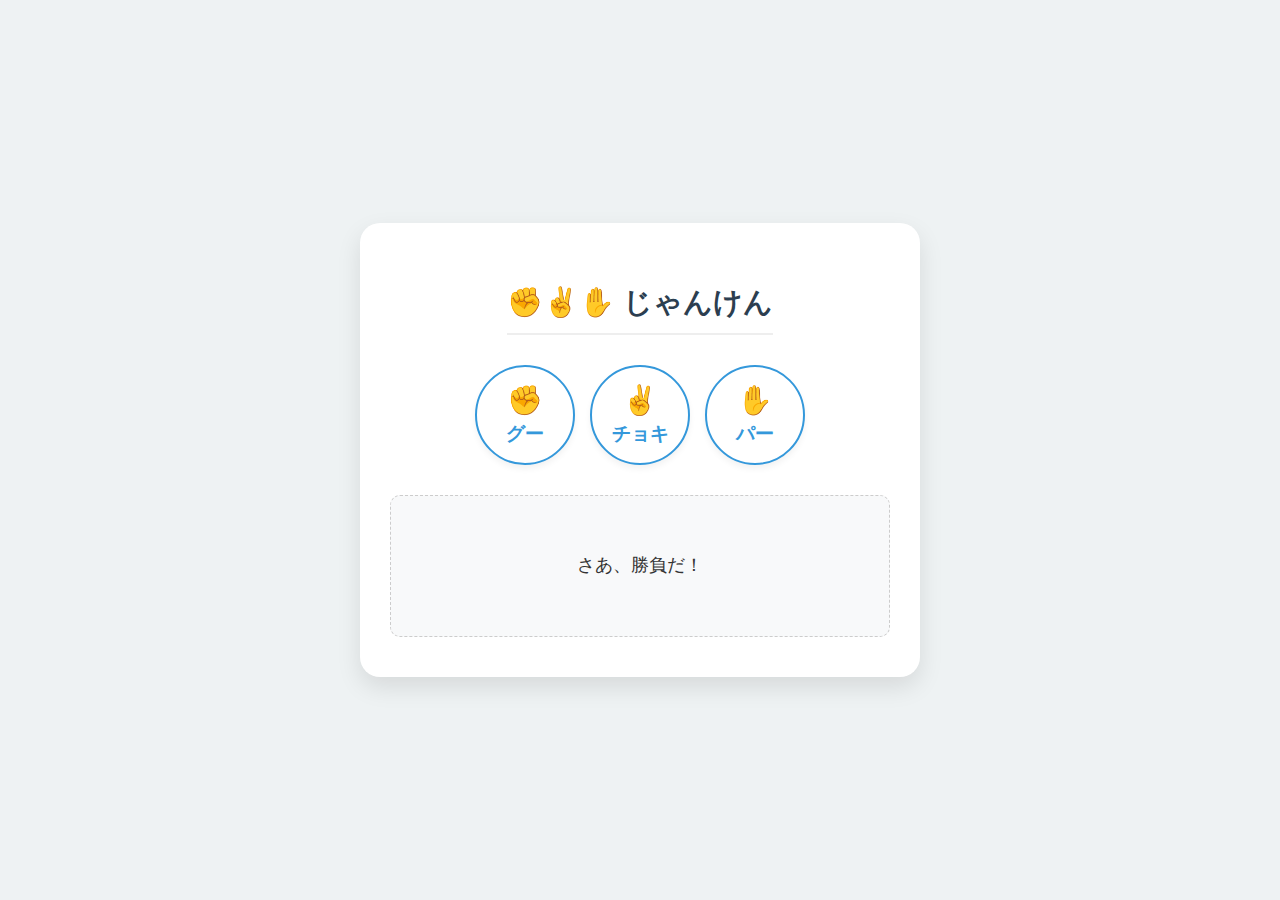
<file: githubCopilot/index.html>
<!DOCTYPE html>
<html lang="ja">
<head>
    <meta charset="UTF-8">
    <meta name="viewport" content="width=device-width, initial-scale=1.0">
    <title>Document</title>
    <link rel="stylesheet" href="style.css">
</head>
<body>
    <div class="game-card">
        <h1>✊✌️✋ じゃんけん</h1>
        
        <div class="button-area">
            <button id="rock" class="hand-btn">
                <span class="hand-icon">✊</span>
                グー
            </button>
            <button id="scissors" class="hand-btn">
                <span class="hand-icon">✌️</span>
                チョキ
            </button>
            <button id="paper" class="hand-btn">
                <span class="hand-icon">✋</span>
                パー
            </button>
        </div>

        <div id="result">さあ、勝負だ！</div>
    </div>

    <script src="app.js"></script>
</body>
</html>
</file>
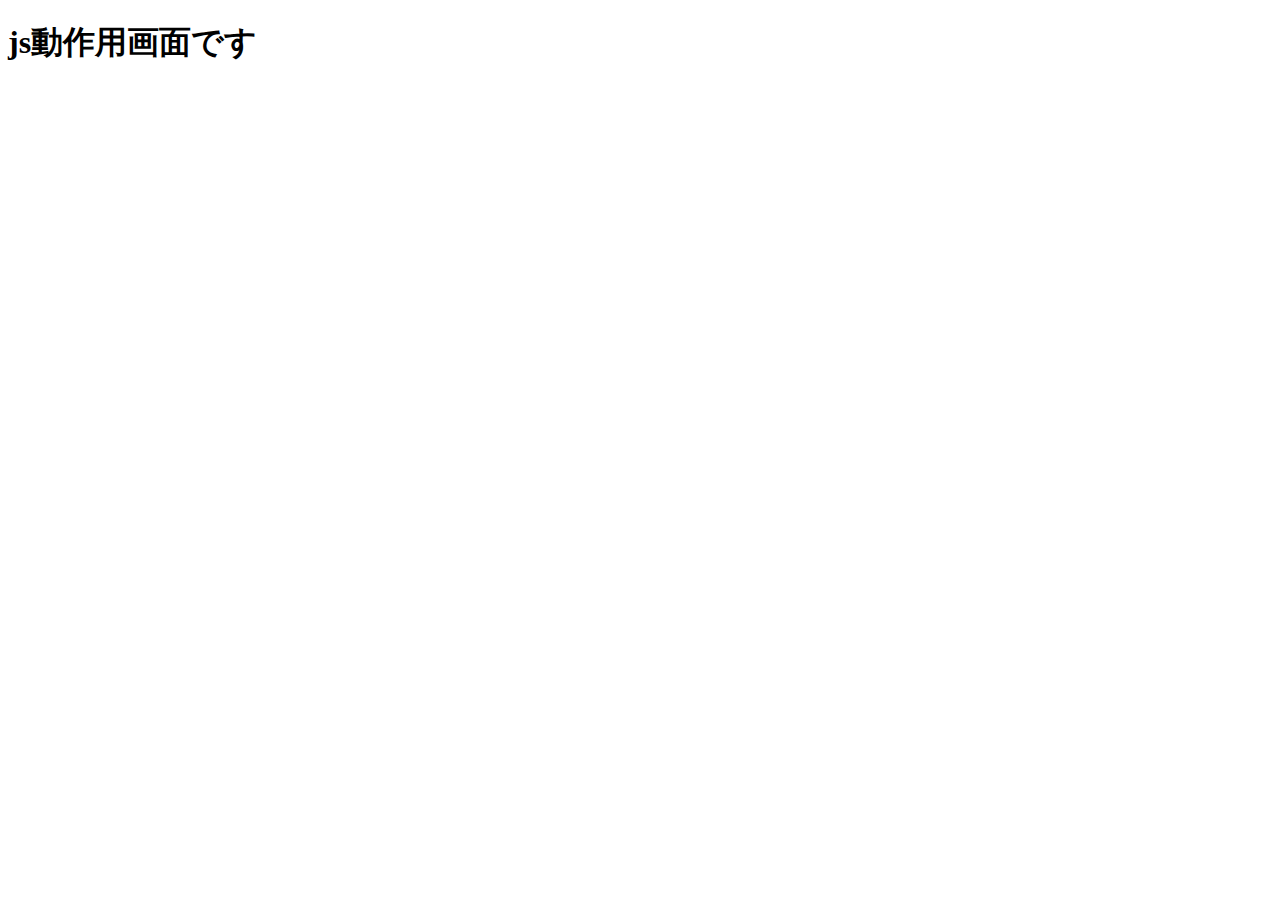
<file: js2/index.html>
<!DOCTYPE html>
<html lang="ja">
<head>
    <meta charset="UTF-8">
    <meta name="viewport" content="width=device-width, initial-scale=1.0">
    <title>Document</title>
</head>
<body>
    <h1>js動作用画面です</h1>
    <script src="app.js"></script>
</body>
</html>
</file>
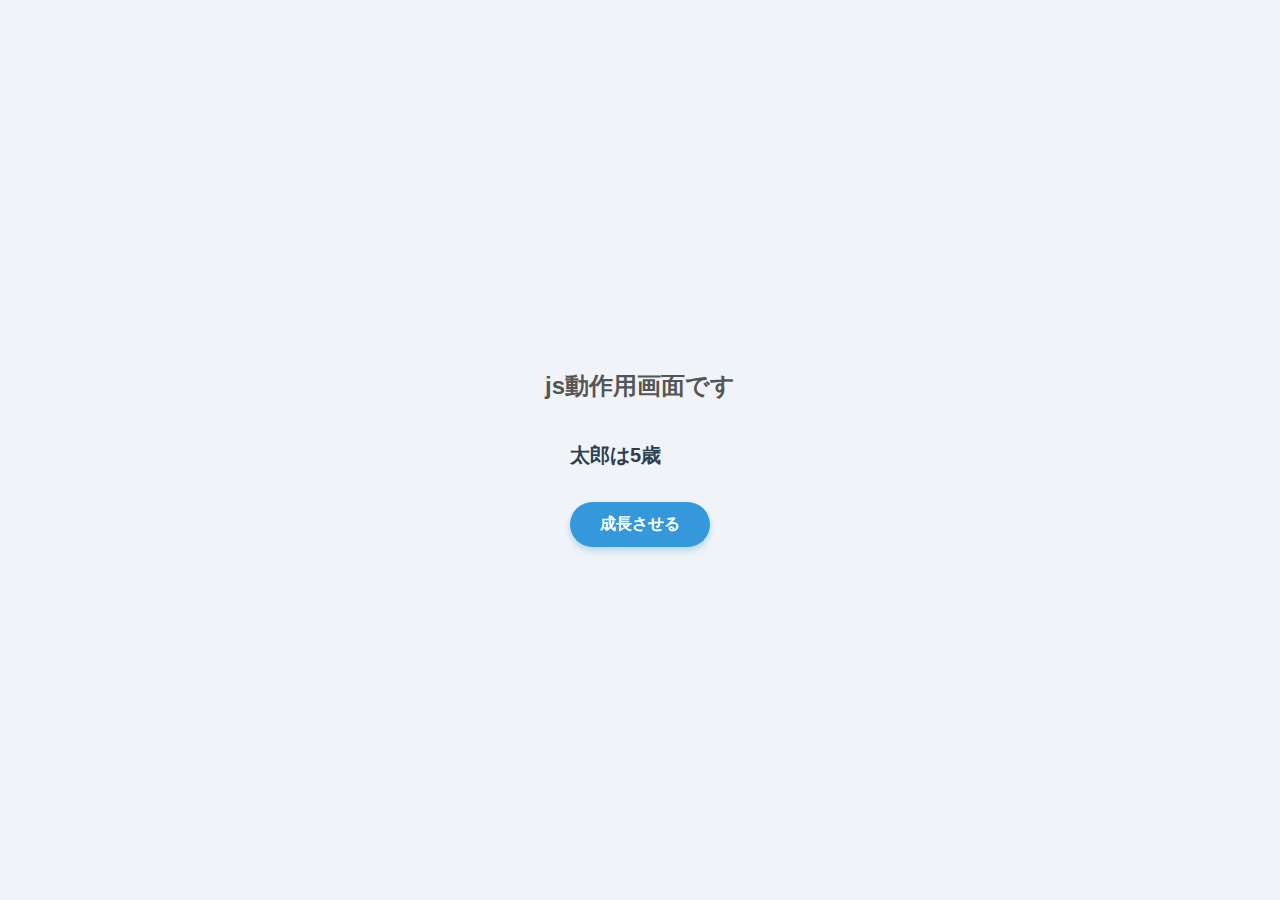
<file: js3/index.html>
<!DOCTYPE html>
<html lang="ja">
<head>
    <meta charset="UTF-8">
    <meta name="viewport" content="width=device-width, initial-scale=1.0">
    <title>Document</title>
    <link rel="stylesheet" href="style.css">
</head>
<body>
    <h1>js動作用画面です</h1>

    <div>
        <p id="weight-content"></p>
        <button onclick="ageUp()">成長させる</button>
    </div>
    <script src="app.js"></script>
</body>
</html>
</file>
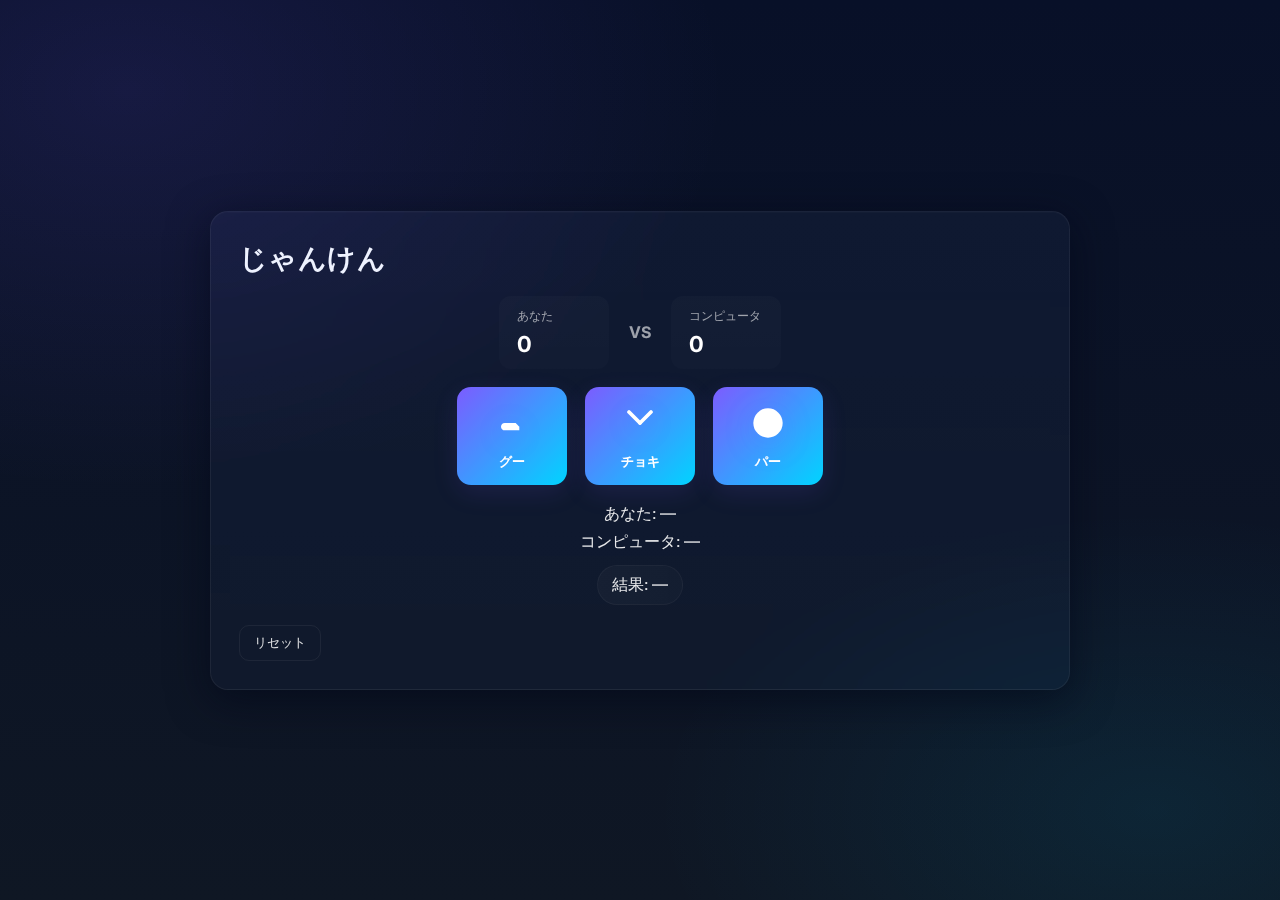
<file: githubCopilot/GitHubCopilot2_agent/index.html>
<!DOCTYPE html>
<html lang="ja">
<head>
    <meta charset="UTF-8">
    <meta name="viewport" content="width=device-width, initial-scale=1.0">
    <title>じゃんけん — Stylish</title>
    <link href="https://fonts.googleapis.com/css2?family=Inter:wght@400;600;800&display=swap" rel="stylesheet">
    <link rel="stylesheet" href="style.css">
</head>
<body>
    <div class="page">
        <div class="game-container">
            <h1>じゃんけん</h1>

            <div class="scoreboard">
                <div class="score">
                    <div class="label">あなた</div>
                    <div id="player-score">0</div>
                </div>
                <div class="vs">VS</div>
                <div class="score">
                    <div class="label">コンピュータ</div>
                    <div id="computer-score">0</div>
                </div>
            </div>

            <div class="choices">
                <button class="choice" data-choice="グー" aria-label="グー">
                    <svg width="48" height="48" viewBox="0 0 24 24" fill="none" xmlns="http://www.w3.org/2000/svg"><path d="M6 14c0-1.1.9-2 2-2h6l2 2v2H8c-1.1 0-2-.9-2-2z" fill="currentColor"/></svg>
                    <span>グー</span>
                </button>

                <button class="choice" data-choice="チョキ" aria-label="チョキ">
                    <svg width="48" height="48" viewBox="0 0 24 24" fill="none" xmlns="http://www.w3.org/2000/svg"><path d="M6 6l6 6" stroke="currentColor" stroke-width="2" stroke-linecap="round" stroke-linejoin="round"/><path d="M18 6l-6 6" stroke="currentColor" stroke-width="2" stroke-linecap="round" stroke-linejoin="round"/></svg>
                    <span>チョキ</span>
                </button>

                <button class="choice" data-choice="パー" aria-label="パー">
                    <svg width="48" height="48" viewBox="0 0 24 24" fill="none" xmlns="http://www.w3.org/2000/svg"><circle cx="12" cy="12" r="8" fill="currentColor"/></svg>
                    <span>パー</span>
                </button>
            </div>

            <div class="result">
                <div id="player-choice">あなた: —</div>
                <div id="computer-choice">コンピュータ: —</div>
                <div id="game-result" class="badge">結果: —</div>
            </div>

            <div class="controls">
                <button id="reset" class="reset">リセット</button>
            </div>
        </div>
    </div>

    <script src="script.js"></script>
</body>
</html>
</file>
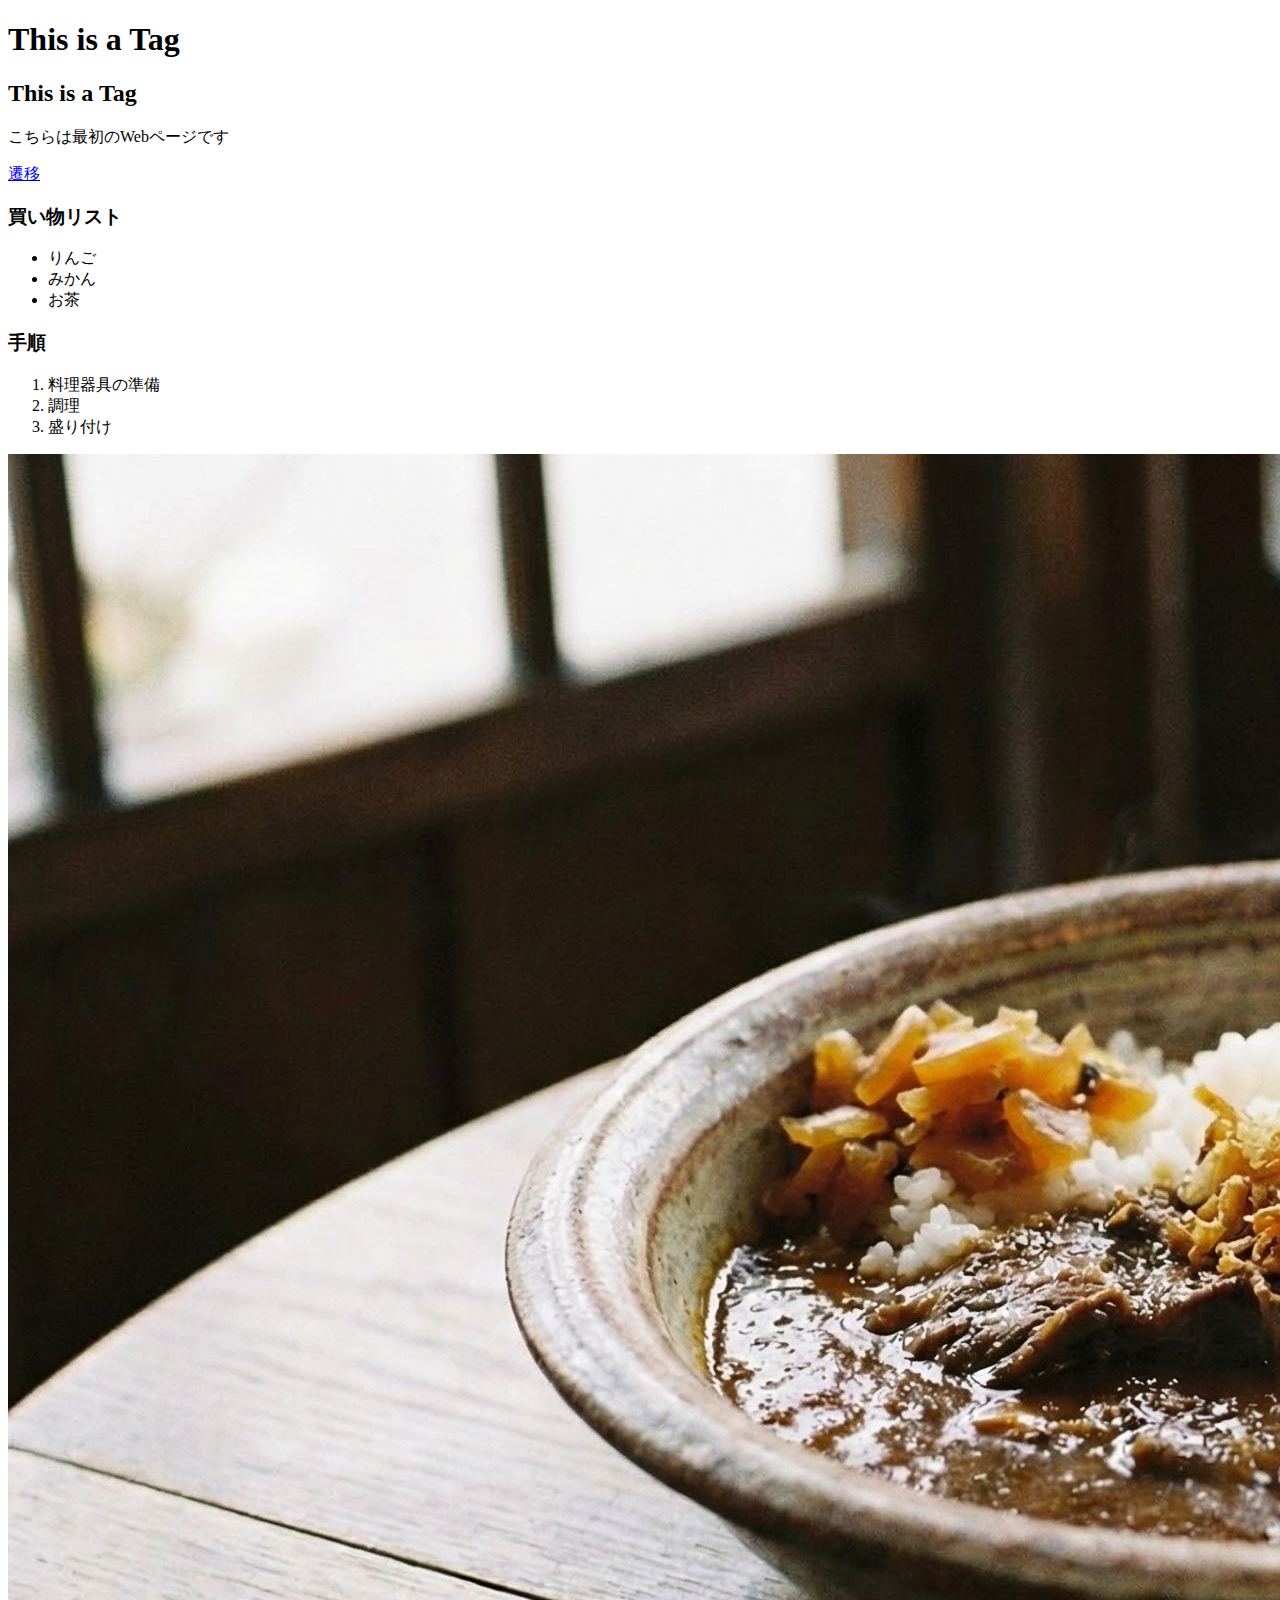
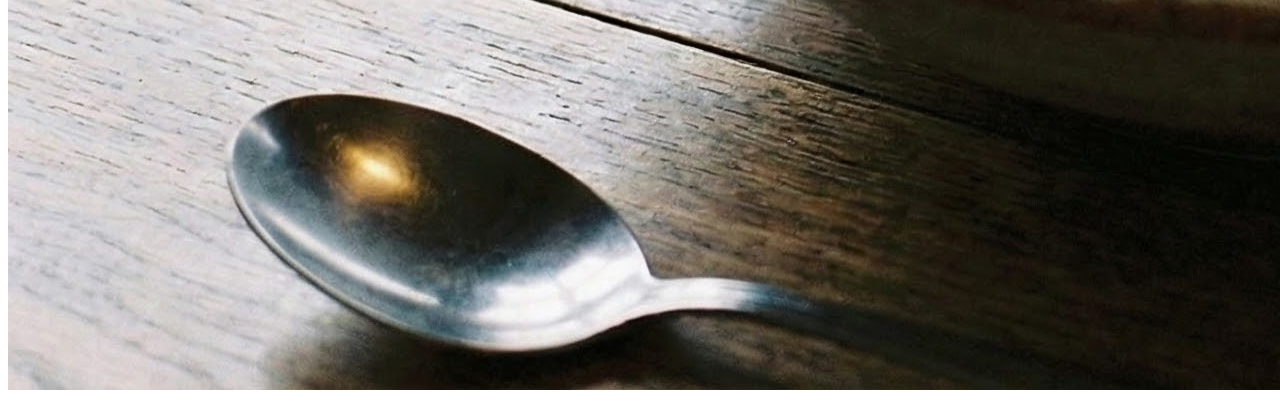
<file: html_CSS_1/03.html>
<!DOCTYPE html>
<html lang="ja">
<head>
    <meta charset="UTF-8">
    <meta name="viewport" content="width=device-width, initial-scale=1.0">
    <title>Document</title>
</head>
<body>
    <div>
        <h1 id="top">This is a Tag</h1>
        <h2>This is a Tag</h2>
        <p>こちらは最初のWebページです</p>
        <a href="https://www.aicrew.jp/" target="_blank">遷移</a>
    </div>
    <div>
        <h3 class="list-head">買い物リスト</h3>
        <ul>
            <li>りんご</li>
            <li>みかん</li>
            <li>お茶</li>
        </ul>
        <h3 class="list-head">手順</h3>
        <ol>
            <li>料理器具の準備</li>
            <li>調理</li>
            <li>盛り付け</li>
        </ol>
    </div>
    <img src="img.jpeg" alt="画像">
</body>
</html>
</file>
<file: githubCopilot/style.css>
/* 全体のレイアウト（画面中央寄せ） */
body {
    font-family: "Helvetica Neue", Arial, sans-serif;
    background-color: #eef2f3;
    color: #333;
    margin: 0;
    display: flex;
    justify-content: center;
    align-items: center;
    min-height: 100vh;
}

/* ゲーム画面のカード */
.game-card {
    background-color: #fff;
    width: 90%;
    max-width: 500px;
    padding: 40px 30px;
    border-radius: 20px;
    box-shadow: 0 10px 25px rgba(0,0,0,0.1);
    text-align: center;
}

h1 {
    font-size: 1.8rem;
    margin-bottom: 30px;
    color: #2c3e50;
    border-bottom: 2px solid #eee;
    padding-bottom: 10px;
    display: inline-block;
}

/* ボタンを横並びにするエリア */
.button-area {
    display: flex;
    justify-content: center;
    gap: 15px; /* ボタン同士の間隔 */
    margin-bottom: 30px;
}

/* じゃんけんボタンのデザイン */
.hand-btn {
    background-color: #fff;
    border: 2px solid #3498db;
    color: #3498db;
    font-size: 1.2rem;
    font-weight: bold;
    width: 100px;
    height: 100px;
    border-radius: 50%; /* まんまるにする */
    cursor: pointer;
    transition: all 0.2s;
    display: flex;
    flex-direction: column;
    justify-content: center;
    align-items: center;
    box-shadow: 0 4px 6px rgba(0,0,0,0.05);
    padding: 10px;
}

/* アイコン（絵文字）を大きく */
.hand-icon {
    font-size: 1.8rem;
    display: block;
    margin-bottom: 4px;
}

/* ホバー時の動き */
.hand-btn:hover {
    background-color: #3498db;
    color: white;
    transform: translateY(-5px);
    box-shadow: 0 8px 15px rgba(52, 152, 219, 0.3);
}

/* クリック時の動き */
.hand-btn:active {
    transform: scale(0.95);
}

/* 結果表示エリア */
#result {
    background-color: #f8f9fa;
    border-radius: 10px;
    padding: 20px;
    font-size: 1.1rem;
    line-height: 1.8;
    min-height: 100px; /* 結果がない時も高さを確保 */
    display: flex;
    align-items: center;
    justify-content: center;
    white-space: pre-wrap; /* 改行コード(\n)を有効にする */
    border: 1px dashed #ccc;
}

/* 勝ち負けの色分け用（JSでクラスを付け替える想定なら便利ですが、今回はシンプルに） */
.win-text { color: #e74c3c; font-weight: bold; font-size: 1.4rem; }
</file>
<file: js3/style.css>
/* 全体のリセットとレイアウト */
body {
    font-family: "Helvetica Neue", Arial, "Hiragino Kaku Gothic ProN", "Hiragino Sans", Meiryo, sans-serif;
    background-color: #f0f4f8; /* 優しい背景色 */
    color: #333;
    margin: 0;
    height: 100vh; /* 画面いっぱいの高さ */
    display: flex;
    flex-direction: column;
    justify-content: center;
    align-items: center;
}

/* タイトルのスタイル */
h1 {
    font-size: 1.5rem;
    color: #555;
    margin-bottom: 20px;
}

/* メインのカードエリア */
.card {
    background-color: white;
    width: 90%;
    max-width: 400px; /* 幅が広がりすぎないように */
    padding: 40px 20px;
    border-radius: 16px; /* 角丸 */
    box-shadow: 0 4px 15px rgba(0, 0, 0, 0.1); /* ふんわりした影 */
    text-align: center;
}

/* テキストエリア */
#weight-content {
    font-size: 1.25rem;
    font-weight: bold;
    margin-bottom: 30px;
    min-height: 1.5em; /* 文字が変わってもガタつかないように高さを確保 */
    color: #2c3e50;
}

/* ボタンのスタイル */
button {
    background-color: #3498db; /* 鮮やかな青 */
    color: white;
    border: none;
    padding: 12px 30px;
    font-size: 1rem;
    font-weight: bold;
    border-radius: 50px; /* 丸いボタン */
    cursor: pointer;
    transition: all 0.2s ease; /* アニメーション設定 */
    box-shadow: 0 4px 6px rgba(52, 152, 219, 0.3);
}

/* ボタンにマウスを乗せた時 */
button:hover {
    background-color: #2980b9;
    transform: translateY(-2px); /* 少し浮き上がる */
    box-shadow: 0 6px 8px rgba(52, 152, 219, 0.4);
}

/* ボタンを押した時 */
button:active {
    transform: translateY(0); /* 元に戻る */
    box-shadow: 0 2px 4px rgba(52, 152, 219, 0.3);
}
</file>
<file: githubCopilot/GitHubCopilot2_agent/style.css>
:root{
    --bg-1:#0f1724;
    --glass: rgba(255,255,255,0.06);
    --accent-1:#7c5cff;
    --accent-2:#00d4ff;
    --muted: #c7d2fe;
}

*{box-sizing:border-box}
body{
    font-family: Inter, system-ui, -apple-system, 'Segoe UI', Roboto, 'Helvetica Neue', Arial;
    margin:0;
    min-height:100vh;
    color:var(--muted);
    background: radial-gradient(600px 400px at 10% 10%, rgba(124,92,255,0.12), transparent), radial-gradient(500px 300px at 90% 90%, rgba(0,212,255,0.08), transparent), linear-gradient(180deg,#081028 0%, #0f1724 100%);
    display:flex;
    align-items:center;
    justify-content:center;
    padding:40px 20px;
}

.page{width:100%;max-width:860px}

.game-container{
    background: linear-gradient(180deg, rgba(255,255,255,0.03), rgba(255,255,255,0.02));
    border:1px solid rgba(255,255,255,0.06);
    border-radius:18px;
    padding:28px;
    box-shadow: 0 10px 40px rgba(2,6,23,0.6), inset 0 1px 0 rgba(255,255,255,0.02);
    backdrop-filter: blur(8px) saturate(120%);
}

h1{font-size:28px;margin:0 0 18px 0;color:#eef2ff;font-weight:700;letter-spacing:0.4px}

.scoreboard{display:flex;align-items:center;justify-content:center;gap:20px;margin-bottom:18px}
.score{background:linear-gradient(180deg, rgba(255,255,255,0.02), rgba(255,255,255,0.01));padding:12px 18px;border-radius:12px;min-width:110px}
.score .label{font-size:12px;color:rgba(255,255,255,0.6)}
.score div#player-score, .score div#computer-score{font-size:22px;font-weight:700;color:#fff;margin-top:6px}
.vs{color:rgba(255,255,255,0.6);font-weight:700}

.choices{display:flex;gap:18px;justify-content:center;margin:12px 0}
.choice{display:flex;flex-direction:column;align-items:center;gap:8px;background:linear-gradient(135deg,var(--accent-1),var(--accent-2));color:#fff;border:none;padding:14px;border-radius:14px;cursor:pointer;min-width:110px;transition:transform .22s, box-shadow .22s;box-shadow:0 8px 26px rgba(124,92,255,0.12)}
.choice svg{width:44px;height:44px;filter:drop-shadow(0 6px 16px rgba(124,92,255,0.14))}
.choice span{font-weight:600}
.choice:hover{transform:translateY(-6px) scale(1.03);box-shadow:0 18px 40px rgba(124,92,255,0.18)}
.choice.active{outline:3px solid rgba(255,255,255,0.08);transform:scale(1.06)}

.result{margin-top:18px;text-align:center}
.result div{margin:6px 0;color:rgba(255,255,255,0.9)}
.badge{display:inline-block;padding:8px 14px;border-radius:999px;background:linear-gradient(90deg, rgba(255,255,255,0.03), rgba(255,255,255,0.02));border:1px solid rgba(255,255,255,0.04);color:#fff}
.badge.win{background:linear-gradient(90deg,#2ee6a6,#00d4ff);color:#04201a}
.badge.lose{background:linear-gradient(90deg,#ff7b7b,#ffb199);color:#3b0505}
.badge.draw{background:linear-gradient(90deg,#f3f4f6,#e5e7eb);color:#111827}

.controls{margin-top:14px}
.reset{background:transparent;border:1px solid rgba(255,255,255,0.06);color:rgba(255,255,255,0.85);padding:8px 14px;border-radius:10px;cursor:pointer}
.reset:hover{background:rgba(255,255,255,0.02)}

/* confetti */
.confetti{position:fixed;pointer-events:none;left:0;top:0;width:6px;height:6px;border-radius:2px;opacity:0;transform:translateY(0);}
@keyframes confetti-pop{0%{opacity:1;transform:translateY(0) rotate(0deg) scale(1)}100%{opacity:0;transform:translateY(180px) rotate(420deg) scale(.8)}}

@media (max-width:520px){
    .choice{min-width:84px;padding:10px;border-radius:12px}
    h1{font-size:20px}
}
</file>
